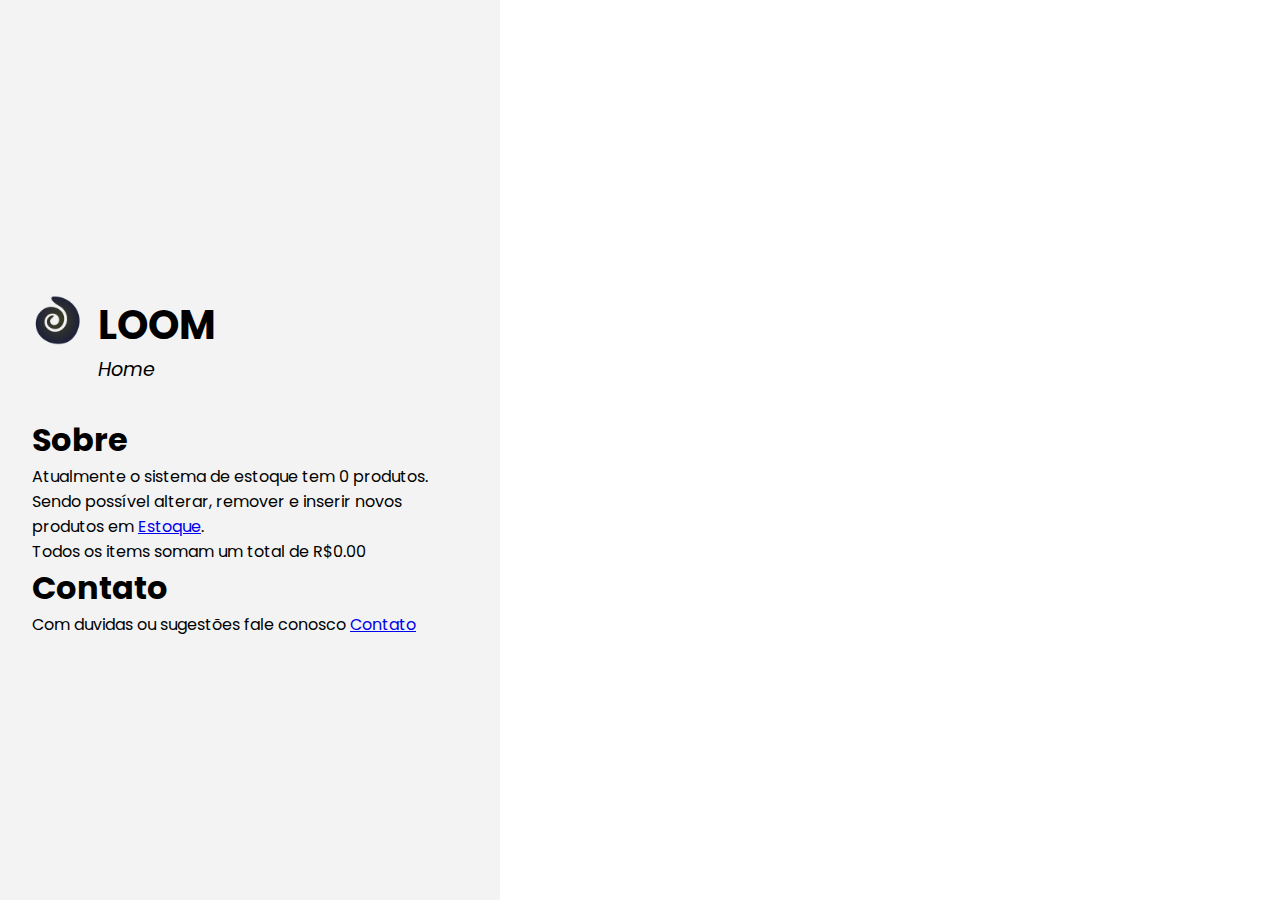
<file: index.html>
<!doctype html>
<html lang="en">
    <head>
        <meta charset="UTF-8" />
        <meta name="viewport" content="width=device-width, initial-scale=1.0" />

        <title>Sistema de Estoque</title>

        <script src="js/utils/storage.js" defer></script>
        <script src="js/home.js" defer></script>

        <link rel="shortcut icon" href="assets/logo.png" />
        <link rel="apple-touch-icon" href="assets/logo.png" />

        <link rel="stylesheet" href="css/global.css" />
        <link rel="stylesheet" href="css/home.css" />
    </head>
    <body>
        <main>
            <header>
                <a href="estoque.html">
                    <img src="assets/logo.png" alt="Logo" />
                </a>

                <div>
                    <h1>LOOM</h1>
                    <p>Home</p>
                </div>
            </header>

            <section id="informacoes">
                <h1>Sobre</h1>

                <p>
                    Atualmente o sistema de estoque tem
                    <span id="quantidade">0</span> produtos. Sendo possível
                    alterar, remover e inserir novos produtos em
                    <a href="estoque.html">Estoque</a>.
                </p>

                <p>
                    Todos os items somam um total de R$<span id="total">0</span>
                </p>

                <h1>Contato</h1>

                <p>
                    Com duvidas ou sugestões fale conosco
                    <a href="contato.html">Contato</a>
                </p>
                <p></p>
            </section>
        </main>

        <ul id="produtos"></ul>
    </body>
</html>
</file>
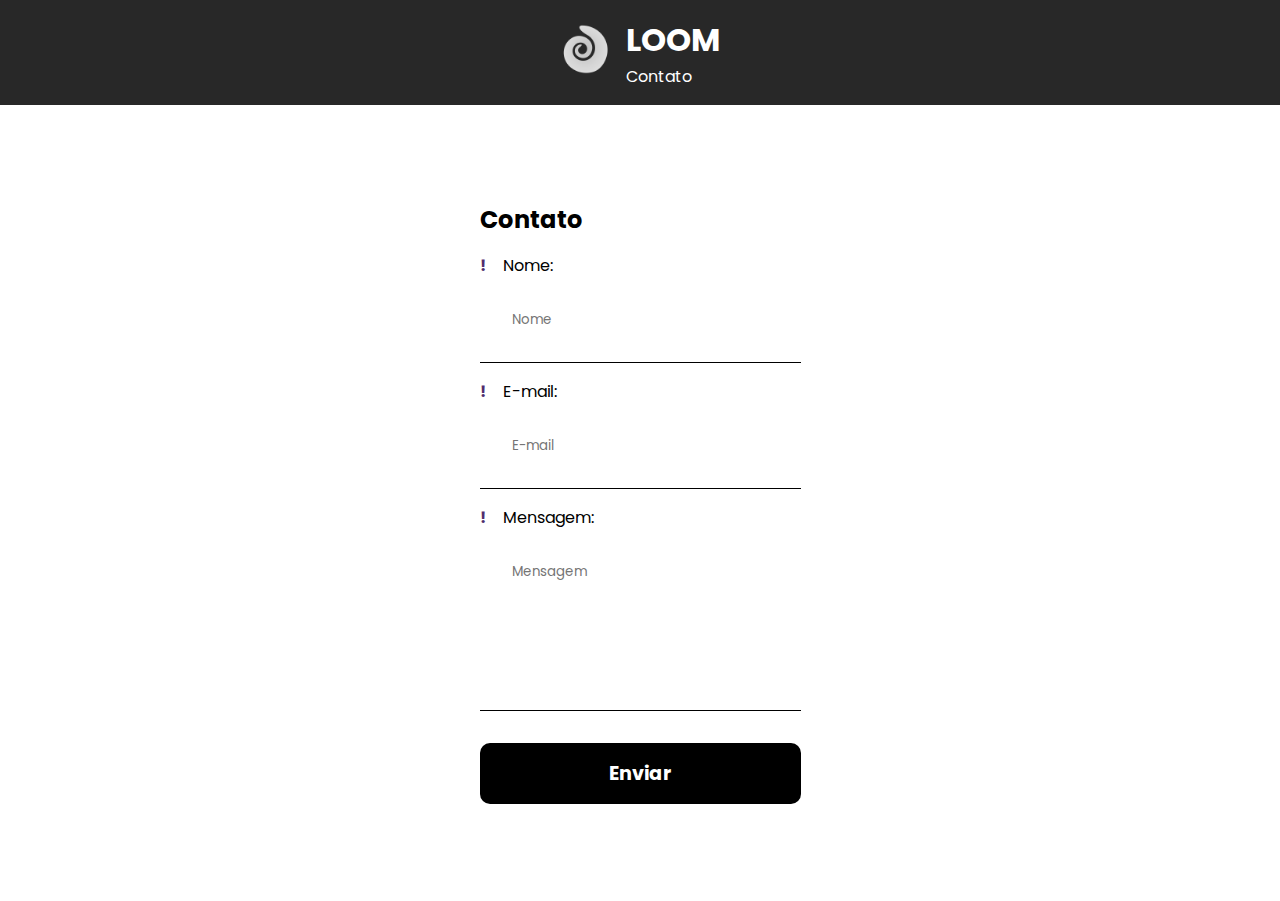
<file: contato.html>
<!doctype html>
<html lang="en">
    <head>
        <meta charset="UTF-8" />
        <meta name="viewport" content="width=device-width, initial-scale=1.0" />

        <title>Sistema de Estoque - Contato</title>

        <link rel="shortcut icon" href="assets/logo.png" />
        <link rel="apple-touch-icon" href="assets/logo.png" />

        <link rel="stylesheet" href="css/contato.css" />
    </head>
    <body>
        <header>
            <a href="index.html">
                <img src="assets/logo.png" alt="Logo" />
            </a>

            <div>
                <h1>LOOM</h1>
                <p>Contato</p>
            </div>
        </header>

        <main>
            <form method="POST">
                <h2>Contato</h2>

                <label for="nome">Nome</label>
                <input type="text" name="nome" placeholder="Nome" required />

                <label for="email">E-mail</label>
                <input
                    type="email"
                    name="email"
                    placeholder="E-mail"
                    required
                />

                <label for="mensagem">Mensagem</label>
                <textarea
                    name="mensagem"
                    placeholder="Mensagem"
                    required
                ></textarea>

                <input type="submit" value="Enviar" />
            </form>
        </main>
    </body>
</html>
</file>
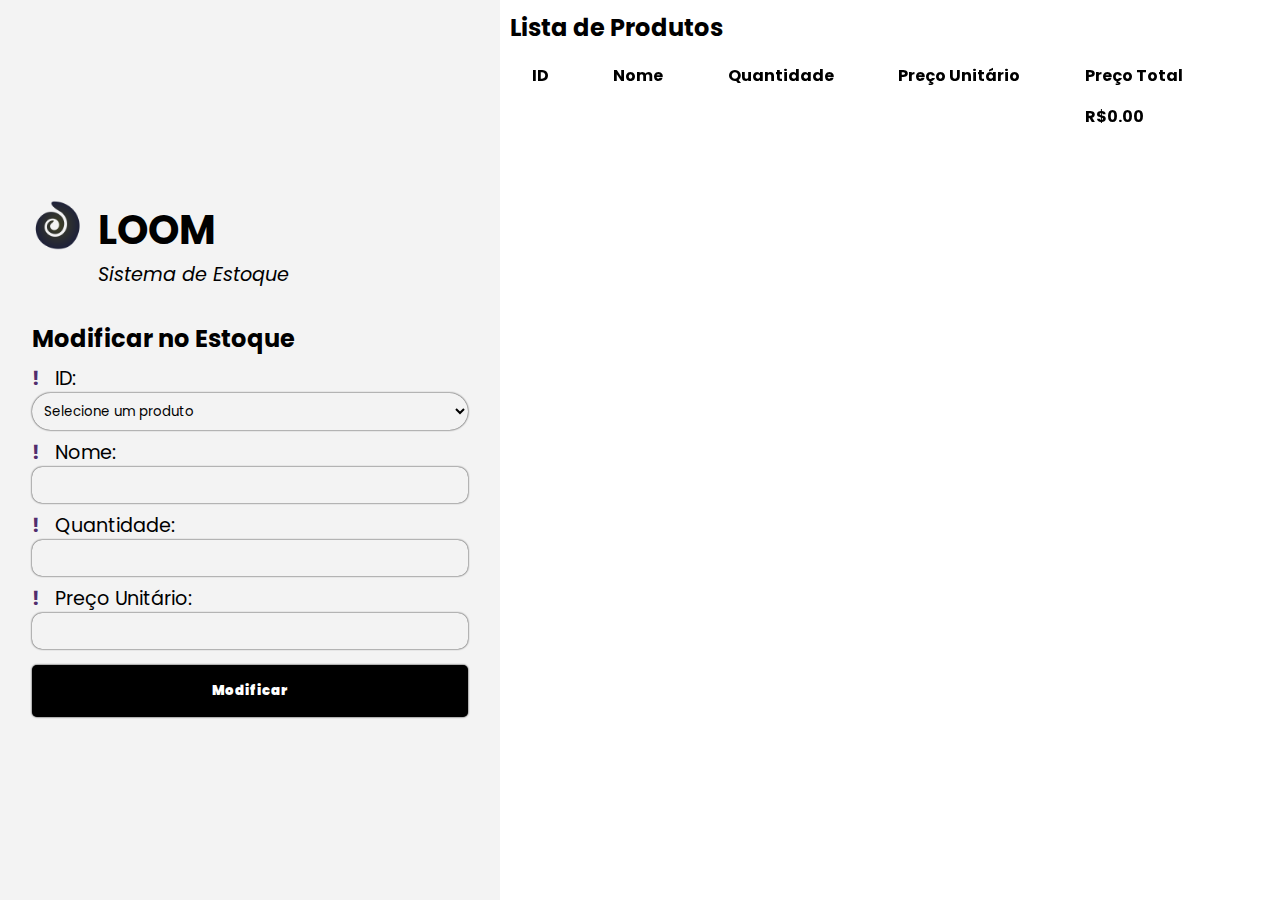
<file: estoque.html>
<!doctype html>
<html lang="en">
    <head>
        <meta charset="UTF-8" />
        <meta name="viewport" content="width=device-width, initial-scale=1.0" />

        <title>Sistema de Estoque</title>

        <script src="js/utils/storage.js" defer></script>
        <script src="js/utils/select.js" defer></script>
        <script src="js/utils/estoque.js" defer></script>
        <script src="js/utils/tabela.js" defer></script>
        <script src="js/estoque.js" defer></script>

        <link rel="shortcut icon" href="assets/logo.png" />
        <link rel="apple-touch-icon" href="assets/logo.png" />

        <link rel="stylesheet" href="css/global.css" />
        <link rel="stylesheet" href="css/estoque.css" />
    </head>
    <body>
        <main>
            <header>
                <a href="index.html">
                    <img src="assets/logo.png" alt="Logo" />
                </a>

                <div>
                    <h1>LOOM</h1>
                    <p>Sistema de Estoque</p>
                </div>
            </header>

            <form id="form-insert" method="POST">
                <h2>Modificar no Estoque</h2>

                <label for="id">ID</label>
                <select name="id-select" required></select>

                <label for="nome">Nome</label>
                <input type="text" name="nome" />

                <label for="quantidade">Quantidade</label>
                <input type="number" name="quantidade" />

                <label for="preco">Preço Unitário</label>
                <input type="number" min="0" step="0.01" name="preco" />

                <input type="submit" value="Modificar" />
            </form>

            <dialog id="confirm-remove">
                <form method="DIALOG">
                    <h2>Remover Produto</h2>
                    <p>Tem certeza que deseja remover este produto?</p>

                    <div class="inputs">
                        <input type="submit" value="Sim" />
                        <input type="submit" value="Não" />
                    </div>
                </form>
            </dialog>
        </main>

        <section id="lista-produtos">
            <h2>Lista de Produtos</h2>

            <table cellspacing="0"></table>
        </section>
    </body>
</html>
</file>
<file: css/global.css>
@import url('https://fonts.googleapis.com/css2?family=Poppins:ital,wght@0,100;0,200;0,300;0,400;0,500;0,600;0,700;0,800;0,900;1,100;1,200;1,300;1,400;1,500;1,600;1,700;1,800;1,900&display=swap');

* {
    padding: 0;
    margin: 0;

    box-sizing: border-box;

    font-family: 'Poppins', sans-serif;
}

body {
    display: grid;

    place-items: center;

    grid-template-columns: 500px 1fr;
}

body > main {
    height: 100vh;

    display: flex;
    flex-direction: column;
    justify-content: center;

    width: 100%;

    background-color: #f3f3f3;

    padding: 2rem;
}

header {
    display: flex;
    align-items: top;
    gap: 1rem;

    margin-block: 2rem;
}

header img {
    width: 50px;
    height: 50px;

    animation: spin 2s linear infinite;
}

header h1 {
    font-size: 2.5rem;
}

header p {
    font-size: 1.2rem;
    font-style: italic;
}

@keyframes spin {
    from {
        transform: rotate(0deg);
    }
    to {
        transform: rotate(360deg);
    }
}
</file>
<file: css/home.css>
ul#produtos {
    list-style: none;

    padding: 2rem;
    margin: 0;

    display: flex;
    flex-wrap: wrap;

    justify-content: center;

    gap: 3rem 1rem;
}

ul#produtos li {
    position: relative;

    display: flex;
    flex-direction: column;

    background: #f3f3f3;

    padding: 1rem;

    border-radius: 10px;
    border-bottom-right-radius: 0;
}

ul#produtos li div {
    display: flex;
    justify-content: space-between;
    align-items: end;

    gap: 1rem;
}

ul#produtos li div p {
    font-style: italic;
}

ul#produtos li p.preco {
    position: absolute;

    top: 100%;
    right: 0;

    font-weight: 700;
    background-color: #f3f3f3;

    border-radius: 0 0 10px 10px;

    padding: 0.5rem;
}
</file>
<file: css/contato.css>
@import url('https://fonts.googleapis.com/css2?family=Poppins:ital,wght@0,100;0,200;0,300;0,400;0,500;0,600;0,700;0,800;0,900;1,100;1,200;1,300;1,400;1,500;1,600;1,700;1,800;1,900&display=swap');

* {
    margin: 0;
    padding: 0;

    box-sizing: border-box;

    font-family: 'Poppins', sans-serif;
}

header {
    display: flex;
    justify-content: center;
    align-items: center;
    gap: 1rem;

    padding: 1rem;

    width: 100%;

    background-color: #282828;
    color: #fff;
}

header img {
    width: 50px;
    height: 50px;

    animation: spin 2s linear infinite;

    filter: invert(1) saturate(0);

    cursor: pointer;
}

@keyframes spin {
    from {
        transform: rotate(0deg);
    }
    to {
        transform: rotate(360deg);
    }
}

main {
    display: flex;
    flex-direction: column;
    justify-content: center;
    align-items: center;

    height: calc(100vh - 52px * 2);
}

main form {
    display: flex;
    flex-direction: column;
}

main form > label {
    margin-top: 1rem;
}

main form > label::before {
    content: '!';

    margin-right: 1rem;

    color: #512d6d;

    font-weight: 700;
}

main form > label::after {
    content: ':';
}

main form > :is(input:not([type=submit]), textarea) {
    background: none;

    border: none;
    border-bottom: 1px solid #000000;

    padding: 2rem;
}

main form > textarea {
    resize: none;
    aspect-ratio: 16 / 9;
}

main form > input[type=submit] {
    margin-top: 2rem;

    background-color: #000000;

    color: #fff;

    border: none;

    cursor: pointer;

    transition: all 0.2s;

    font-weight: 700;

    font-size: 1.2rem;

    padding: 1rem;

    border-radius: 10px;

    outline: none;
}

main form > input[type=submit]:hover {
    filter: brightness(0.9);

    transform: scale(1.1) rotate(-1deg);
}
</file>
<file: css/estoque.css>
form {
    display: flex;
    flex-direction: column;

    max-width: 500px;
}

form > label {
    margin-top: 0.5rem;

    font-size: 1.2rem;
}

form > label::before {
    content: '!';

    margin-right: 1rem;

    color: #512d6d;

    font-weight: 700;
}

form > label::after {
    content: ':';
}

form > input {
    background: none;

    border: none;
    border-radius: 10px;

    box-shadow: 0 0 2px #000000;
    padding: 0.5rem;
}

button.botao-remover,
form input[type='submit'] {
    margin-block: 1rem;
    padding: 1rem;

    border: none;
    border-radius: 5px;

    background-color: #000000;
    color: #ffffff;

    font-weight: 900;

    transition: 0.2s;

    box-shadow: 0 0 2px #000000;
}

form input[type='submit']:hover {
    cursor: pointer;

    background-color: #ffffff;
    color: #000000;
}

form > select {
    padding: 0.5rem;

    background: none;

    border: none;

    cursor: pointer;

    box-shadow: 0 0 2px #000000;
    border-radius: 100px;
}

section#lista-produtos {
    width: 100%;
    height: 100vh;

    overflow: auto;
}

section#lista-produtos > h2 {
    margin: 10px;
}

table {
    position: relative;

    overflow: hidden;

    width: 100%;
}

table tr td {
    padding: 0.5rem 2rem;
}

table tr:nth-child(odd) {
    background: #313a49;
    color: #ffffff;
}

table tr:nth-child(even) {
    background: #283044;
    color: #ffffff;
}

table tr:first-child {
    position: sticky;
    top: 0;
}

table tr:last-child {
    position: sticky;
    bottom: 0;
}

table tr:first-child,
table tr:last-child {
    filter: brightness(100%);
    background: #ffffff;
    color: #000000;
    font-weight: 700;
}

dialog {
    position: fixed;
    top: 50%;
    left: 50%;
    transform: translate(-50%, -50%);

    padding: 2rem;

    border: none;
    border-radius: 10px;
}

dialog form div.inputs {
    display: grid;
    grid-template-columns: 1fr 70%;
    gap: 1rem;

    margin-top: 2rem;
}

dialog form div.inputs input {
    width: 100%;
}

dialog form div.inputs input[value='Não']:hover {
    animation: happybounce 1.5s infinite ease-in-out;
    background: green;
    color: #ffffff;
}

button.botao-remover:hover,
dialog form div.inputs input[value='Sim']:hover {
    cursor: pointer;

    animation: shaking 0.4s infinite;
    background: #91343d;
    color: #ffffff;
}

dialog::backdrop {
    background-color: rgba(0, 0, 0, 0.7);
    backdrop-filter: blur(5px);
}

@keyframes shaking {
    0% {
        transform: translate(1px, 1px) rotate(0deg);
    }
    10% {
        transform: translate(-1px, -2px) rotate(-1deg);
    }
    20% {
        transform: translate(-3px, 0px) rotate(1deg);
    }
    30% {
        transform: translate(3px, 2px) rotate(0deg);
    }
    40% {
        transform: translate(1px, -1px) rotate(1deg);
    }
    50% {
        transform: translate(-1px, 2px) rotate(-1deg);
    }
    60% {
        transform: translate(-3px, 1px) rotate(0deg);
    }
    70% {
        transform: translate(3px, 1px) rotate(-1deg);
    }
    80% {
        transform: translate(-1px, -1px) rotate(1deg);
    }
    90% {
        transform: translate(1px, 2px) rotate(0deg);
    }
    100% {
        transform: translate(1px, -2px) rotate(-1deg);
    }
}

@keyframes happybounce {
    0%,
    100% {
        transform: scale(1);
    }
    50% {
        transform: scale(1.05);
    }
}
</file>
